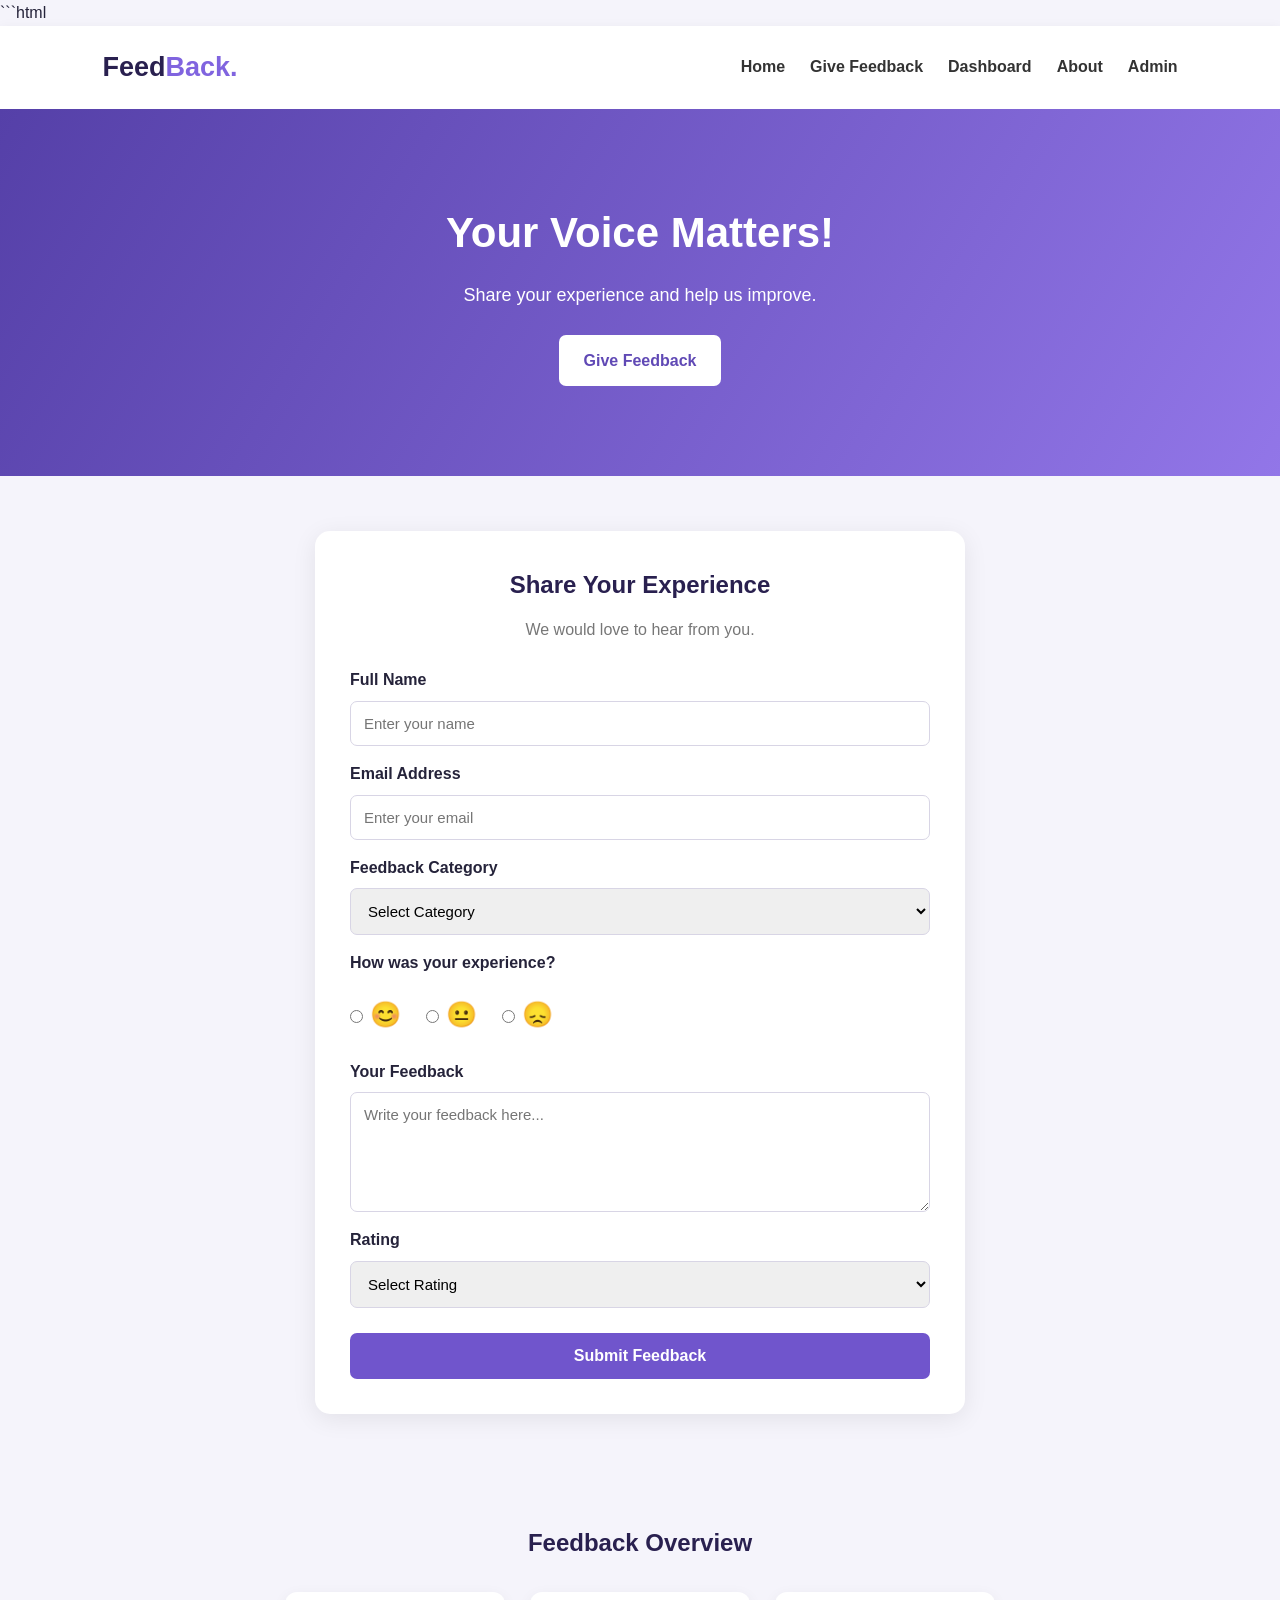
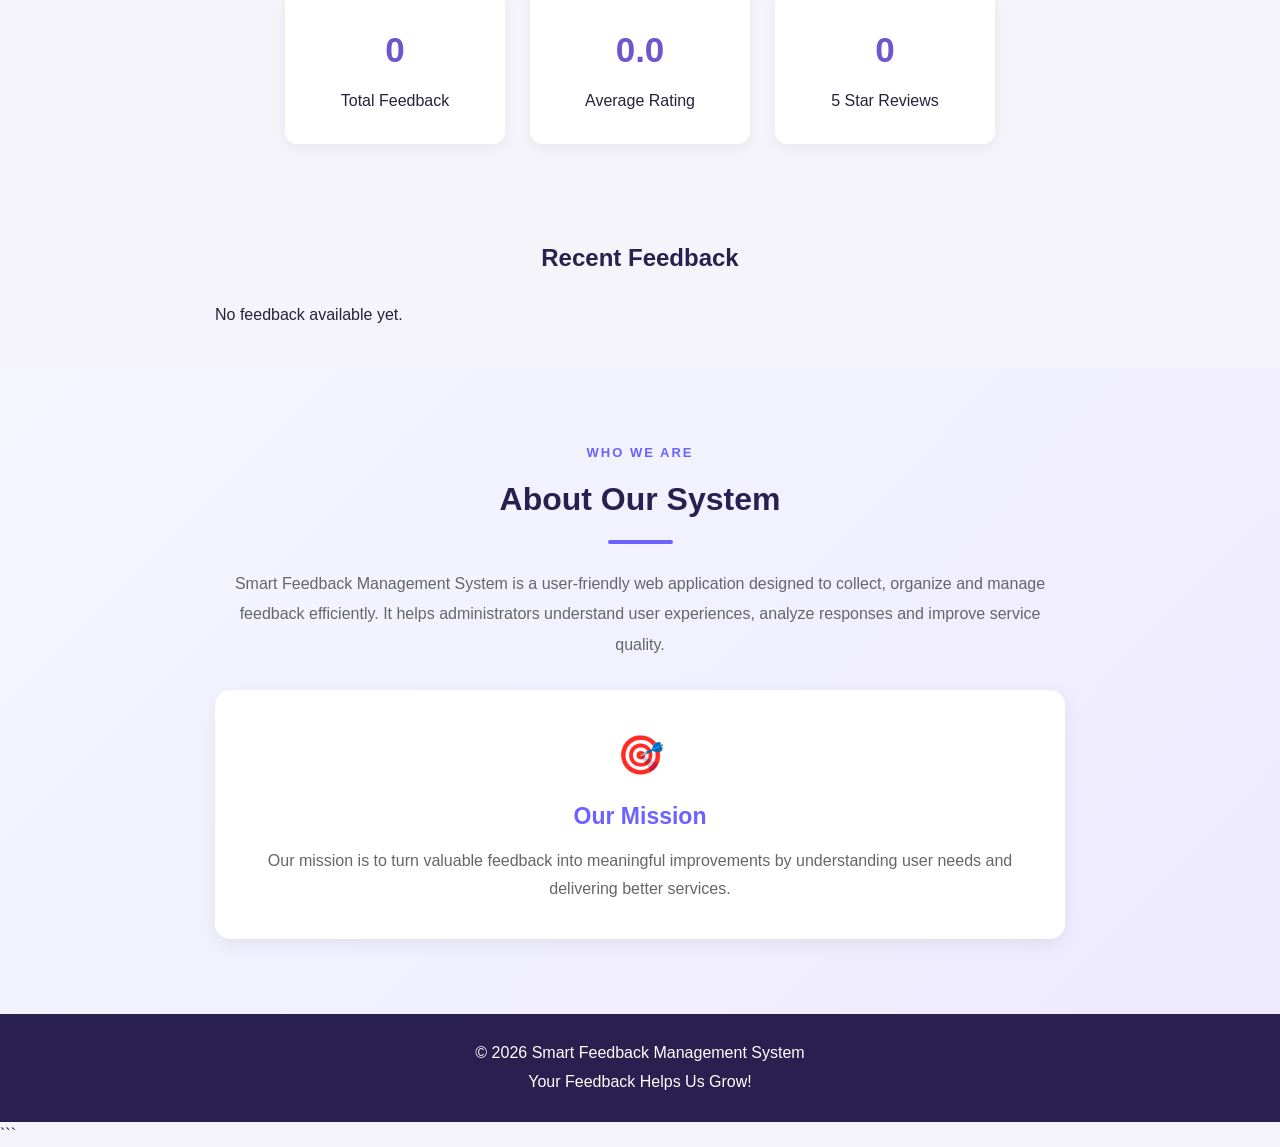
<file: index.html>
```html
<!DOCTYPE html>
<html lang="en">

<head>
    <meta charset="UTF-8">
    <meta name="viewport" content="width=device-width, initial-scale=1.0">
    <title>Smart Feedback System</title>
    <link rel="stylesheet" href="style.css">
</head>

<body>

    <!-- Header -->
    <header>
        <h2>Feed<span>Back.</span></h2>

        <nav>
            <a href="#">Home</a>
            <a href="#feedback">Give Feedback</a>
            <a href="#overview">Dashboard</a>
            <a href="#about">About</a>
            <a href="login.html">Admin</a>
        </nav>
    </header>

    <!-- Hero Section -->
    <section class="hero">
        <h1>Your Voice Matters!</h1>
        <p>Share your experience and help us improve.</p>
        <a href="#feedback" class="hero-btn">Give Feedback</a>
    </section>

    <!-- Feedback Form -->
    <section class="feedback-section" id="feedback">

        <h2>Share Your Experience</h2>
        <p>We would love to hear from you.</p>

        <form id="feedbackForm">

            <label for="name">Full Name</label>
            <input type="text" id="name"
                placeholder="Enter your name" required>

            <label for="email">Email Address</label>
            <input type="email" id="email"
                placeholder="Enter your email" required>

            <label for="category">Feedback Category</label>
            <select id="category" required>
                <option value="">Select Category</option>
                <option value="Website Experience">Website Experience</option>
                <option value="Service Quality">Service Quality</option>
                <option value="Support">Support</option>
                <option value="Other">Other</option>
            </select>

            <label>How was your experience?</label>

            <div class="emoji-rating">
                <label>
                    <input type="radio" name="mood" value="Happy" required>
                    😊
                </label>

                <label>
                    <input type="radio" name="mood" value="Neutral">
                    😐
                </label>

                <label>
                    <input type="radio" name="mood" value="Sad">
                    😞
                </label>
            </div>

            <label for="message">Your Feedback</label>
            <textarea id="message"
                placeholder="Write your feedback here..."
                required></textarea>

            <label for="rating">Rating</label>
            <select id="rating" required>
                <option value="">Select Rating</option>
                <option value="5">⭐⭐⭐⭐⭐</option>
                <option value="4">⭐⭐⭐⭐</option>
                <option value="3">⭐⭐⭐</option>
                <option value="2">⭐⭐</option>
                <option value="1">⭐</option>
            </select>

            <button type="submit">Submit Feedback</button>

        </form>
    </section>

    <!-- Dashboard Statistics -->
    <section class="stats-section" id="overview">

        <h2>Feedback Overview</h2>

        <div class="stats-container">

            <div class="stat-card">
                <h3 id="totalFeedback">0</h3>
                <p>Total Feedback</p>
            </div>

            <div class="stat-card">
                <h3 id="averageRating">0.0</h3>
                <p>Average Rating</p>
            </div>

            <div class="stat-card">
                <h3 id="fiveStar">0</h3>
                <p>5 Star Reviews</p>
            </div>

        </div>
    </section>

    <!-- Recent Feedback -->
    <section class="feedback-history" id="history">

        <h2>Recent Feedback</h2>

        <div id="feedbackList">
            <p>No feedback available yet.</p>
        </div>

    </section>

    <!-- About Section -->
    <section id="about" class="about-section">

        <div class="about-container">

            <div class="about-heading">
                <span>WHO WE ARE</span>
                <h2>About Our System</h2>
                <div class="heading-line"></div>
            </div>

            <p class="about-description">
                Smart Feedback Management System is a user-friendly
                web application designed to collect, organize and
                manage feedback efficiently. It helps administrators
                understand user experiences, analyze responses and
                improve service quality.
            </p>

            <div class="mission-card">

                <div class="mission-icon">🎯</div>

                <h3>Our Mission</h3>

                <p>
                    Our mission is to turn valuable feedback into
                    meaningful improvements by understanding user
                    needs and delivering better services.
                </p>

            </div>

        </div>
    </section>

    <!-- Footer -->
    <footer>
        <p>© 2026 Smart Feedback Management System</p>
        <p>Your Feedback Helps Us Grow!</p>
    </footer>

    <!-- JavaScript -->
    <script src="script.js"></script>

</body>
</html>
```
</file>
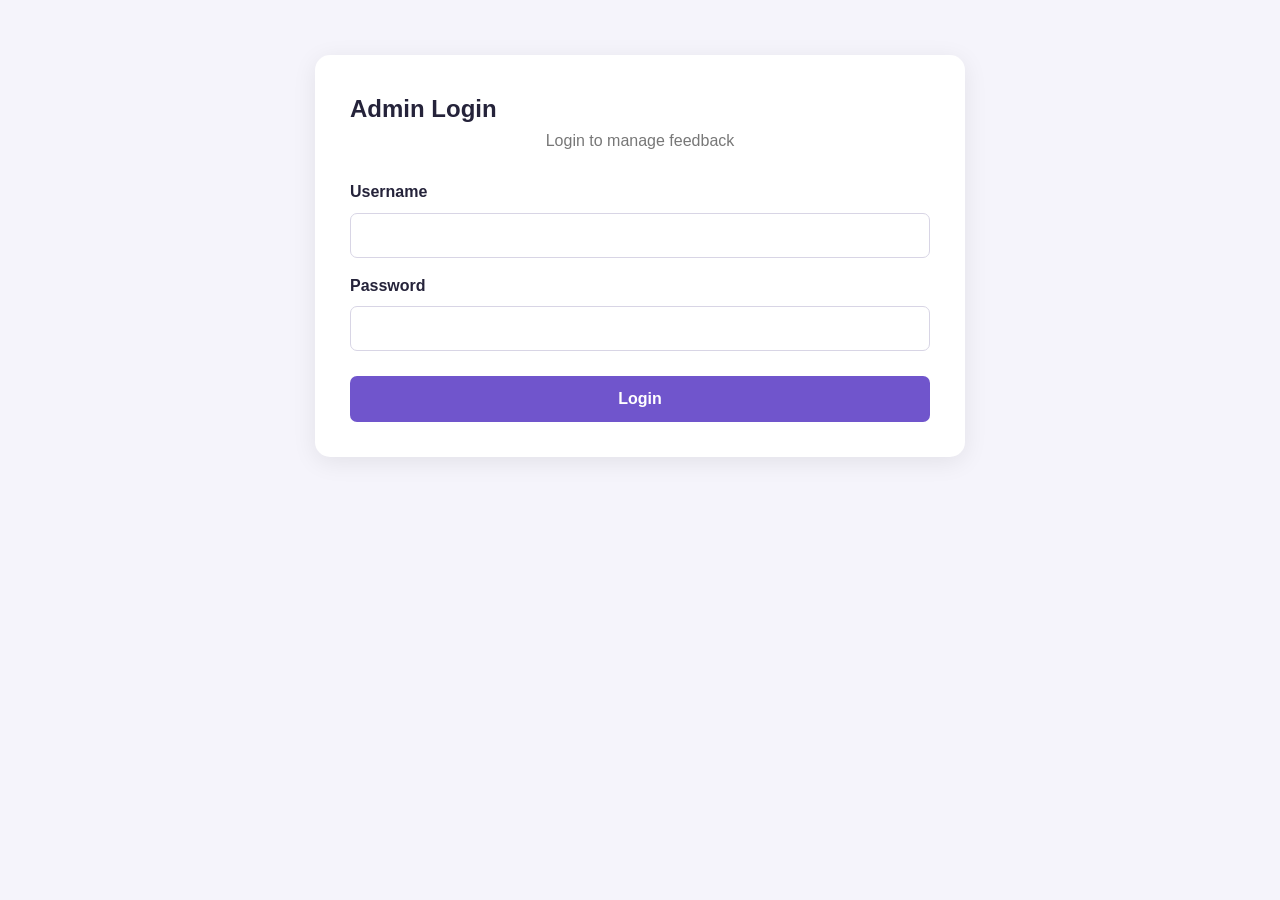
<file: admin.html>
<!DOCTYPE html>
<html lang="en">
<head>
    <meta charset="UTF-8">
    <meta name="viewport" content="width=device-width, initial-scale=1.0">
    <title>Admin Dashboard</title>
    <link rel="stylesheet" href="style.css">
</head>
<body>

    <header>
        <h2>Feedback Admin Panel</h2>
        <a href="index.html">Back to Home</a>
        <button id="logoutBtn">Logout</button>
    </header>

    <main>
        <section class="feedback-section">
            <h1>Manage Feedback</h1>
            <p>View and manage all submitted feedback.</p>

            <div id="adminFeedbackList">
                <p>Loading feedback...</p>
            </div>
        </section>
    </main>

    <script src="admin.js"></script>
</body>
</html>
</file>
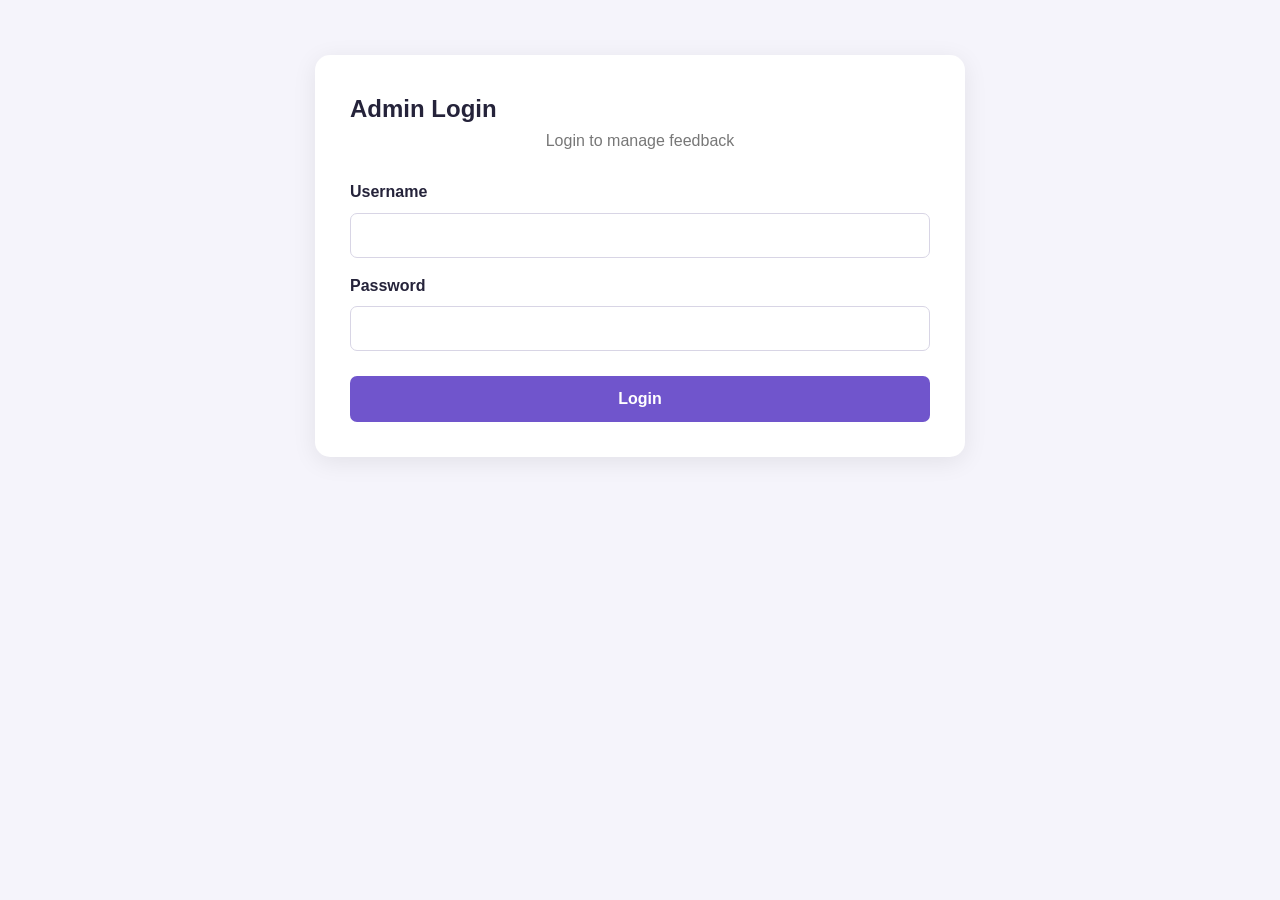
<file: login.html>
<!DOCTYPE html>
<html lang="en">
<head>
    <meta charset="UTF-8">
    <meta name="viewport" content="width=device-width, initial-scale=1.0">
    <title>Admin Login</title>
    <link rel="stylesheet" href="style.css">
</head>
<body>

    <section class="feedback-section">
        <h1>Admin Login</h1>
        <p>Login to manage feedback</p>

        <form id="loginForm">
            <label>Username</label>
            <input type="text" id="username" required>

            <label>Password</label>
            <input type="password" id="password" required>

            <button type="submit">Login</button>
            <p id="loginMessage"></p>
        </form>
    </section>

    <script src="login.js"></script>
</body>
</html>
</file>
<file: style.css>
/* General Settings */
* {
    margin: 0;
    padding: 0;
    box-sizing: border-box;
    font-family: Arial, sans-serif;
}

html {
    scroll-behavior: smooth;
}

body {
    background: #f5f4fb;
    color: #25233a;
    line-height: 1.6;
}

/* Header */
header {
    display: flex;
    justify-content: space-between;
    align-items: center;
    padding: 20px 8%;
    background: white;
    box-shadow: 0 2px 12px rgba(0, 0, 0, 0.05);
}

header h2 {
    color: #29204f;
    font-size: 27px;
}

header h2 span {
    color: #8064df;
}

nav {
    display: flex;
    flex-wrap: wrap;
    gap: 25px;
}

nav a {
    text-decoration: none;
    color: #333;
    font-weight: bold;
    transition: 0.3s;
}

nav a:hover {
    color: #8064df;
}

/* Hero Section */
.hero {
    text-align: center;
    padding: 90px 20px;
    color: white;
    background: linear-gradient(120deg, #5540a8, #9276e8);
}

.hero h1 {
    font-size: 42px;
    margin-bottom: 15px;
}

.hero p {
    font-size: 18px;
    margin-bottom: 25px;
}

.hero-btn {
    display: inline-block;
    background: white;
    color: #6049b5;
    padding: 13px 25px;
    border-radius: 7px;
    text-decoration: none;
    font-weight: bold;
    transition: 0.3s;
}

.hero-btn:hover {
    background: #eee9ff;
    transform: translateY(-2px);
}

/* Feedback Form */
.feedback-section {
    width: 90%;
    max-width: 650px;
    margin: 55px auto;
    padding: 35px;
    background: white;
    border-radius: 15px;
    box-shadow: 0 5px 25px rgba(0, 0, 0, 0.08);
}

.feedback-section h2,
.stats-section h2,
.feedback-history h2 {
    text-align: center;
    margin-bottom: 12px;
    color: #29204f;
}

.feedback-section > p {
    text-align: center;
    color: #777;
    margin-bottom: 25px;
}

form label {
    display: block;
    margin: 15px 0 8px;
    font-weight: bold;
}

form input,
form select,
form textarea {
    width: 100%;
    padding: 13px;
    border: 1px solid #d8d5e5;
    border-radius: 7px;
    font-size: 15px;
    outline: none;
}

form input:focus,
form select:focus,
form textarea:focus {
    border-color: #8064df;
    box-shadow: 0 0 5px rgba(128, 100, 223, 0.2);
}

form textarea {
    height: 120px;
    resize: vertical;
}

/* Emoji Rating */
.emoji-rating {
    display: flex;
    gap: 25px;
    padding: 10px 0;
}

.emoji-rating label {
    font-size: 25px;
    cursor: pointer;
    margin: 0;
}

.emoji-rating input {
    width: auto;
}

/* Submit Button */
form button {
    width: 100%;
    padding: 14px;
    margin-top: 25px;
    background: #7055cc;
    color: white;
    border: none;
    border-radius: 7px;
    font-size: 16px;
    font-weight: bold;
    cursor: pointer;
    transition: 0.3s;
}

form button:hover {
    background: #523aab;
}

/* Statistics Section */
.stats-section {
    padding: 55px 8%;
    text-align: center;
}

.stats-container {
    display: flex;
    justify-content: center;
    gap: 25px;
    flex-wrap: wrap;
    margin-top: 30px;
}

.stat-card {
    background: white;
    padding: 30px;
    width: 220px;
    border-radius: 12px;
    box-shadow: 0 4px 15px rgba(0, 0, 0, 0.06);
    transition: 0.3s;
}

.stat-card:hover {
    transform: translateY(-5px);
}

.stat-card h3 {
    color: #7055cc;
    font-size: 35px;
    margin-bottom: 10px;
}

/* Recent Feedback */
.feedback-history {
    width: 90%;
    max-width: 850px;
    margin: 40px auto;
}

#feedbackList {
    margin-top: 25px;
}

#feedbackList > p {
    text-align: center;
    color: #777;
    padding: 20px;
}

.feedback-card {
    background: white;
    padding: 22px;
    margin: 18px 0;
    border-radius: 10px;
    border-left: 5px solid #8064df;
    box-shadow: 0 3px 12px rgba(0, 0, 0, 0.05);
}

.feedback-card h3 {
    margin-bottom: 10px;
    color: #5540a8;
}

.feedback-card p {
    margin: 8px 0;
    color: #555;
}

/* About Section */
.about-section {
    padding: 75px 20px;
    background: linear-gradient(135deg, #f5f7ff, #eeeaff);
    text-align: center;
}

.about-container {
    max-width: 850px;
    margin: auto;
}

.about-heading span {
    color: #6c63ff;
    font-size: 13px;
    font-weight: bold;
    letter-spacing: 2px;
}

.about-heading h2 {
    font-size: 32px;
    color: #29204f;
    margin: 10px 0;
}

.heading-line {
    width: 65px;
    height: 4px;
    background: #6c63ff;
    margin: 15px auto 25px;
    border-radius: 5px;
}

.about-description {
    color: #666;
    font-size: 16px;
    line-height: 1.9;
    margin-bottom: 30px;
}

.mission-card {
    background: white;
    padding: 35px;
    border-radius: 15px;
    box-shadow: 0 5px 20px rgba(0, 0, 0, 0.07);
    transition: 0.3s;
}

.mission-card:hover {
    transform: translateY(-4px);
}

.mission-icon {
    font-size: 38px;
}

.mission-card h3 {
    color: #6c63ff;
    font-size: 23px;
    margin: 12px 0;
}

.mission-card p {
    color: #666;
    line-height: 1.8;
}

/* Admin Dashboard */
#adminFeedbackList {
    display: grid;
    grid-template-columns: repeat(auto-fit, minmax(250px, 1fr));
    gap: 20px;
    margin-top: 30px;
}

.delete-btn {
    background-color: #e53935;
    color: white;
    border: none;
    padding: 10px 20px;
    border-radius: 6px;
    cursor: pointer;
    margin-top: 15px;
    font-size: 14px;
}

.delete-btn:hover {
    background-color: #b71c1c;
}

/* Footer */
footer {
    text-align: center;
    padding: 25px;
    margin-top: 0;
    background: #29204f;
    color: white;
    line-height: 1.8;
}

/* Mobile Responsive */
@media (max-width: 600px) {

    header {
        flex-direction: column;
        gap: 15px;
        padding: 20px;
    }

    nav {
        justify-content: center;
        gap: 12px;
    }

    nav a {
        font-size: 13px;
    }

    .hero {
        padding: 65px 15px;
    }

    .hero h1 {
        font-size: 30px;
    }

    .hero p {
        font-size: 15px;
    }

    .feedback-section {
        padding: 22px;
    }

    .stats-section {
        padding: 35px 15px;
    }

    .stat-card {
        width: 100%;
    }

    .about-section {
        padding: 50px 18px;
    }

    .about-heading h2 {
        font-size: 26px;
    }

    .about-description {
        font-size: 15px;
    }

    .mission-card {
        padding: 25px 18px;
    }
}
</file>
